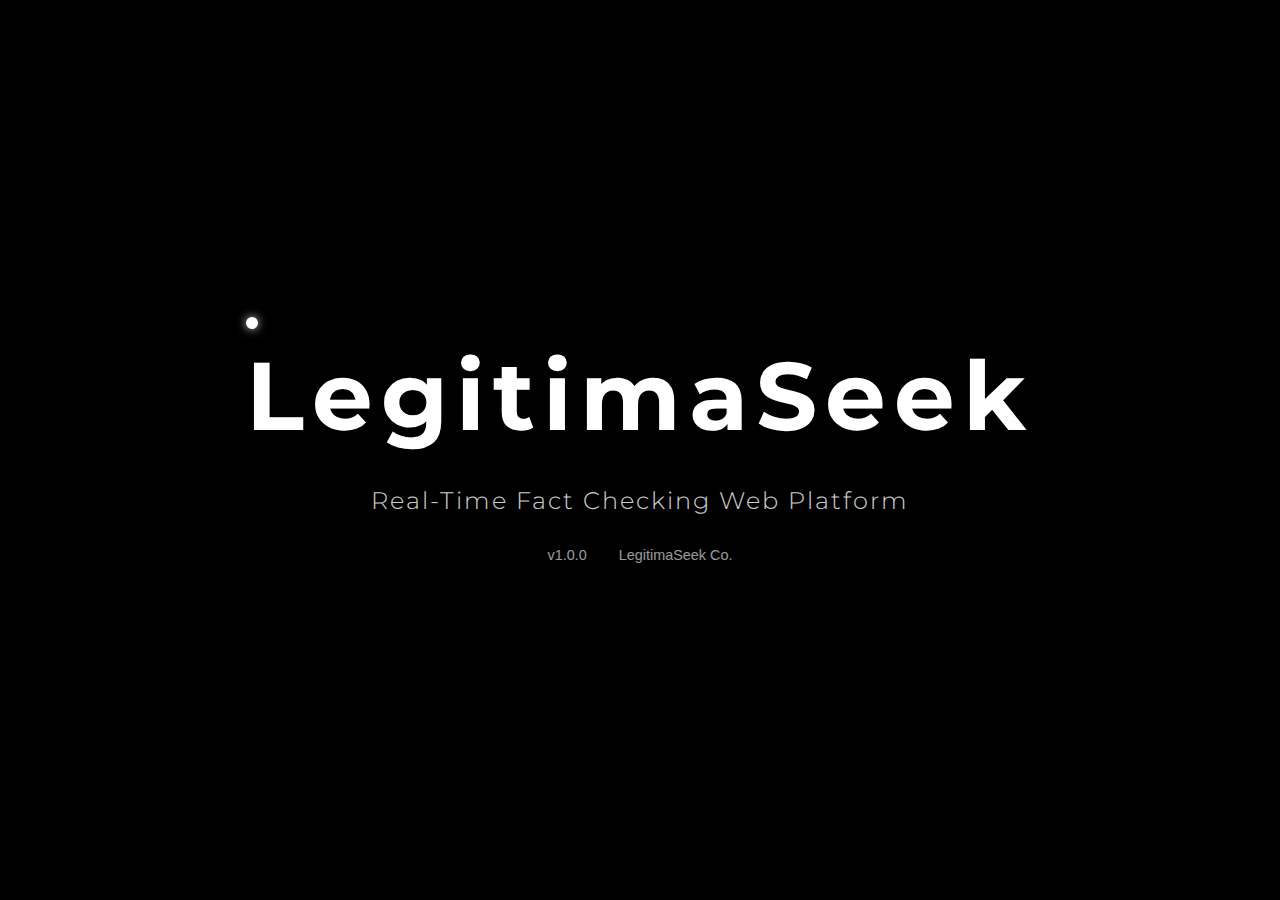
<file: index.html>
<!DOCTYPE html>
<html lang="en">
<head>
    <meta charset="UTF-8">
    <meta name="viewport" content="width=device-width, initial-scale=1.0, maximum-scale=1.0, user-scalable=no">
    <title>LegitimaSeek - Loading</title>
    <link rel="stylesheet" href="./css/loading-screen.css">
    <link rel="preconnect" href="https://fonts.googleapis.com">
    <link rel="preconnect" href="https://fonts.gstatic.com" crossorigin>
    <link href="https://fonts.googleapis.com/css2?family=Montserrat:wght@300;700&display=swap" rel="stylesheet">
    <meta name="google-site-verification" content="YOUR_VERIFICATION_CODE">
    <script async src="https://pagead2.googlesyndication.com/pagead/js/adsbygoogle.js?client=ca-pub-YOUR_PUBLISHER_ID" crossorigin="anonymous"></script>
    <script async src="https://pagead2.googlesyndication.com/pagead/js/adsbygoogle.js?client=ca-pub-4319521186601086" crossorigin="anonymous"></script>
    <meta name="google-adsense-account" content="ca-pub-4319521186601086">
</head>
<body>
    <div class="loading-container">
        <div class="content-wrapper">
            <div class="title-container">
                <h1 class="title">LegitimaSeek</h1>
                <div class="dot"></div>
            </div>
            <p class="description">Real-Time Fact Checking Web Platform</p>
            <div class="info">
                <span class="version">v1.0.0</span>
                <span class="company">LegitimaSeek Co.</span>
            </div>
        </div>
    </div>
    <script src="./js/loading-screen.js"></script>
</body>
</html>
</file>
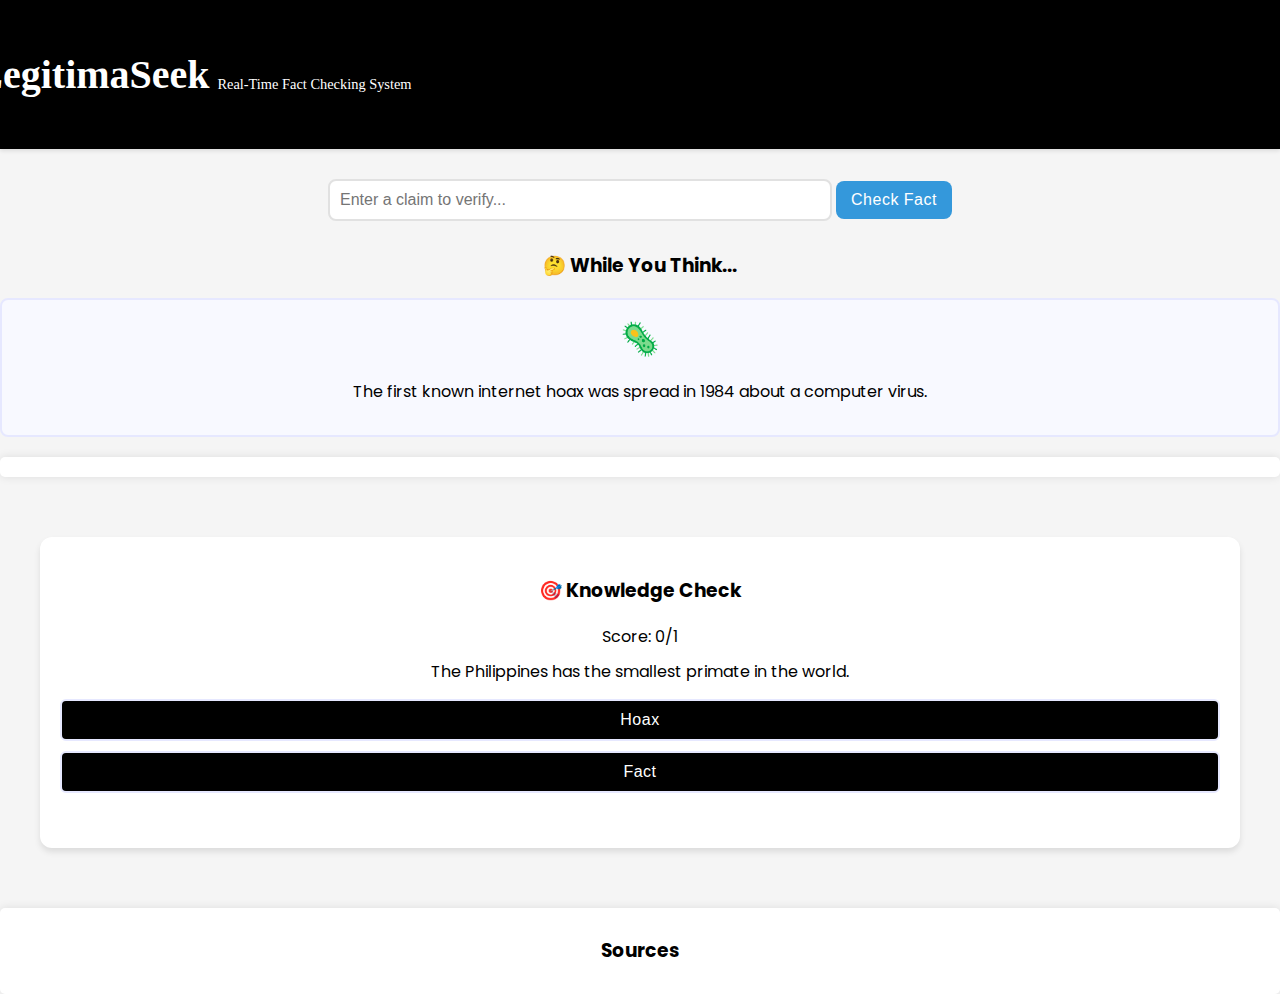
<file: app.html>
<!DOCTYPE html>
<html lang="en">
<head>
    <meta charset="UTF-8">
    <meta name="viewport" content="width=device-width, initial-scale=1.0, maximum-scale=1.0, user-scalable=no">
    <meta name="author" content="LegitimaSeek Team">
    <meta name="description" content="LegitimaSeek is a real-time fact-checking system that uses advanced AI algorithms to verify claims and provide reliable information.">
    <meta name="google-site-verification" content="YOUR_VERIFICATION_CODE">
    <meta name="google-adsense-account" content="ca-pub-4319521186601086">
    <title>LegitimaSeek - Fact Checking System</title>
    <link rel="stylesheet" href="./css/design.css">
    <script async src="https://pagead2.googlesyndication.com/pagead/js/adsbygoogle.js?client=ca-pub-YOUR_PUBLISHER_ID" crossorigin="anonymous"></script>
    <script async src="https://pagead2.googlesyndication.com/pagead/js/adsbygoogle.js?client=ca-pub-4319521186601086" crossorigin="anonymous"></script>
    <script async src="https://pagead2.googlesyndication.com/pagead/js/adsbygoogle.js?client=ca-pub-4319521186601086" crossorigin="anonymous"></script>
</head>
<body>
    <header>
        <h1>LegitimaSeek</h1>
        <p id="p1">Real-Time Fact Checking System</p>
    </header>
    
    <main>
        <form id="search-form" onsubmit="event.preventDefault(); searchFact(); return false;">
            <section class="search-box">
                <input type="text" id="query" placeholder="Enter a claim to verify...">
                <button type="button" onclick="searchFact()">Check Fact</button>
            </section>
        </form>

        <!-- Top Ad Container -->
        <div class="ad-container-horizontal">
            <ins class="adsbygoogle"
                 style="display:block"
                 data-ad-client="ca-pub-4319521186601086"
                 data-ad-slot="ADD_YOUR_AD_SLOT_HERE"
                 data-ad-format="auto"
                 data-full-width-responsive="true"></ins>
            <script>
                 (adsbygoogle = window.adsbygoogle || []).push({});
            </script>
        </div>

        <!-- Ad Container -->
        <div class="ad-container-horizontal">
            <ins class="adsbygoogle"
                 style="display:block"
                 data-ad-client="YOUR-CLIENT-ID"
                 data-ad-slot="YOUR-AD-SLOT"
                 data-ad-format="auto"
                 data-full-width-responsive="true"></ins>
            <script>
                 (adsbygoogle = window.adsbygoogle || []).push({});
            </script>
        </div>

        <section id="pre-search-trivia" class="initial-trivia-container">
            <h3>🤔 While You Think...</h3>
            <div id="initial-trivia-content"></div>
        </section>

        <section id="results" class="results-section"></section>
        
        <section id="chat-results" class="chat-section">
        </section>

        <section id="interactive-section" class="interactive-container">
            <div class="quiz-container">
                <h3>🎯 Knowledge Check</h3>
                <div id="quiz-content">
                    <div id="quiz-score" class="score-display"></div>
                    <div id="pre-search-quiz"></div>
                </div>
            </div>
        </section>

        <section id="sources" class="sources-section">
            <h3>Sources</h3>
            <ul id="sources-list"></ul>
        </section>

        <!-- Bottom Ad Container -->
        <div class="ad-container-horizontal">
            <ins class="adsbygoogle"
                 style="display:block"
                 data-ad-client="ca-pub-4319521186601086"
                 data-ad-slot="ADD_YOUR_AD_SLOT_HERE"
                 data-ad-format="auto"
                 data-full-width-responsive="true"></ins>
            <script>
                 (adsbygoogle = window.adsbygoogle || []).push({});
            </script>
        </div>
    </main>
    <script src="./js/functionability.js"></script>
</body>
</html>
</file>
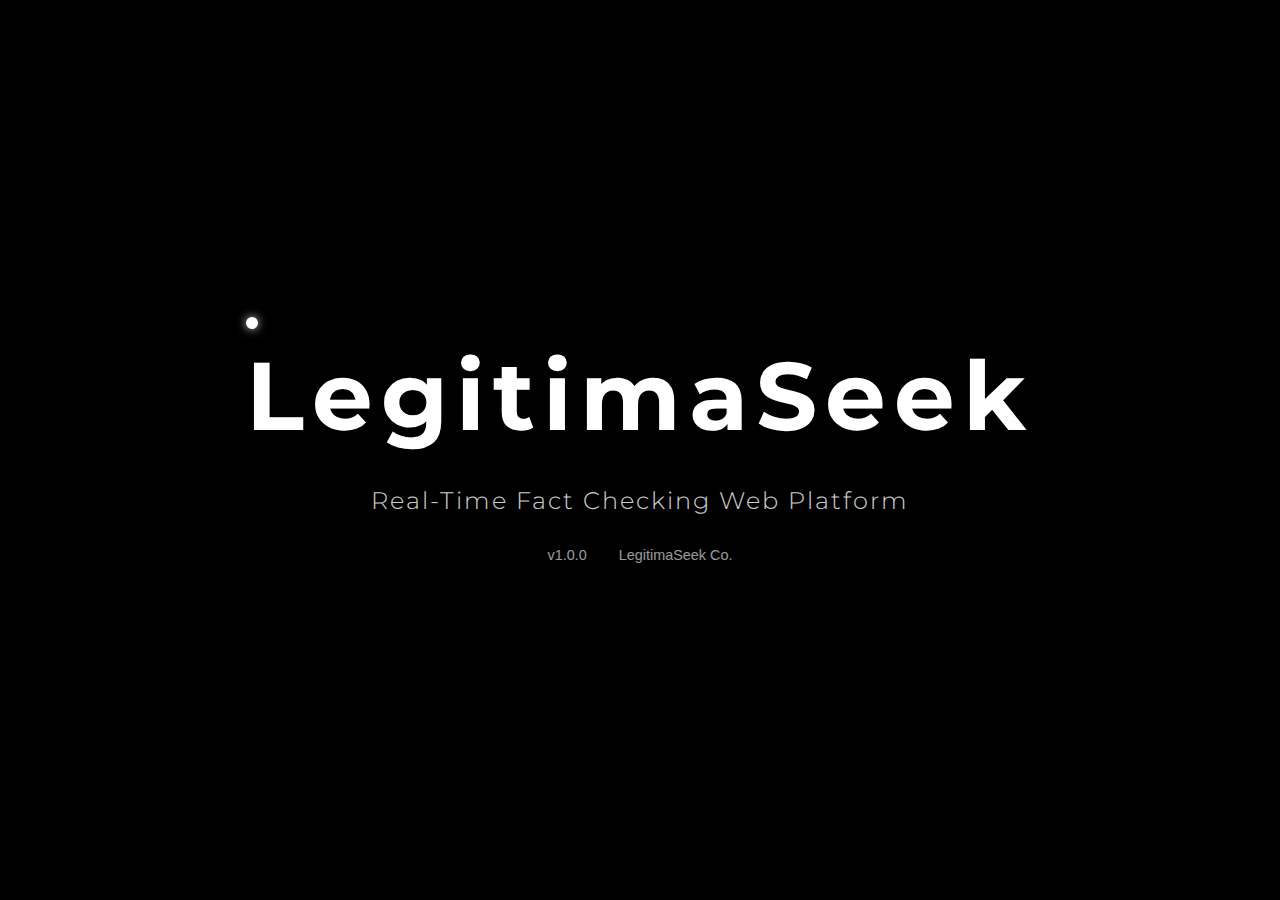
<file: loading-screen.html>
<!DOCTYPE html>
<html lang="en">
<head>
    <meta charset="UTF-8">
    <meta name="viewport" content="width=device-width, initial-scale=1.0">
    <title>LegitimaSeek - Loading</title>
    <link rel="stylesheet" href="loading-screen.css">
    <link rel="preconnect" href="https://fonts.googleapis.com">
    <link rel="preconnect" href="https://fonts.gstatic.com" crossorigin>
    <link href="https://fonts.googleapis.com/css2?family=Montserrat:wght@300;700&display=swap" rel="stylesheet">
</head>
<body>
    <div class="loading-container">
        <div class="content-wrapper">
            <div class="title-container">
                <h1 class="title">LegitimaSeek</h1>
                <div class="dot"></div>
            </div>
            <p class="description">Real-Time Fact Checking Web Platform</p>
            <div class="info">
                <span class="version">v1.0.0</span>
                <span class="company">LegitimaSeek Co.</span>
            </div>
        </div>
    </div>
    <script src="loading-screen.js"></script>
</body>
</html>
</file>
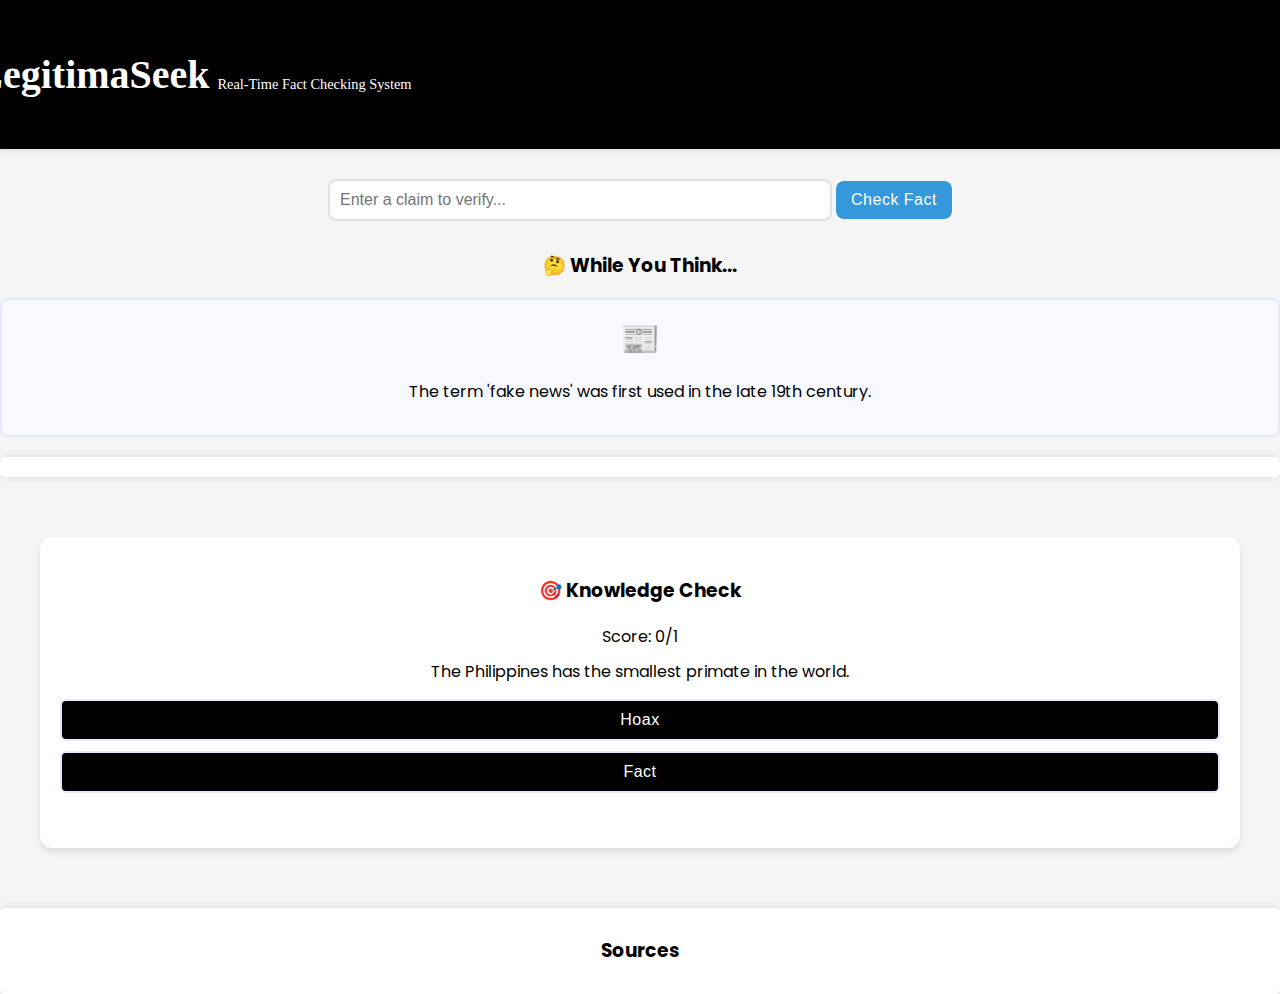
<file: main.html>
<!DOCTYPE html>
<html lang="en">
<head>
    <meta charset="UTF-8">
    <meta name="viewport" content="width=device-width, initial-scale=1.0">
    <meta name="author" content="LegitimaSeek Team">
    <meta name="description" content="LegitimaSeek is a real-time fact-checking system that uses advanced AI algorithms to verify claims and provide reliable information.">
    <title>LegitimaSeek - Fact Checking System</title>
    <link rel="stylesheet" href="./css/design.css">
</head>
<body>
    <header>
        <h1>LegitimaSeek</h1>
        <p id="p1">Real-Time Fact Checking System</p>
    </header>
    
    <main>
        <form id="search-form" onsubmit="event.preventDefault(); searchFact(); return false;">
            <section class="search-box">
                <input type="text" id="query" placeholder="Enter a claim to verify...">
                <button type="button" onclick="searchFact()">Check Fact</button>
            </section>
        </form>

        <section id="pre-search-trivia" class="initial-trivia-container">
            <h3>🤔 While You Think...</h3>
            <div id="initial-trivia-content"></div>
        </section>

        <section id="results" class="results-section"></section>
        
        <section id="chat-results" class="chat-section">
        </section>

        <section id="interactive-section" class="interactive-container">
            <div class="quiz-container">
                <h3>🎯 Knowledge Check</h3>
                <div id="quiz-content">
                    <div id="quiz-score" class="score-display"></div>
                    <div id="pre-search-quiz"></div>
                </div>
            </div>
        </section>

        <section id="sources" class="sources-section">
            <h3>Sources</h3>
            <ul id="sources-list"></ul>
        </section>
    </main>
    <script src="./js/functionability.js"></script>
</body>
</html>
</file>
<file: css/loading-screen.css>
body {
    margin: 0;
    padding: 0;
    background-color: #000;
    color: #fff;
    font-family: Arial, sans-serif;
    overflow: hidden;
}

.loading-container {
    height: 100vh;
    display: flex;
    justify-content: center;
    align-items: center;
    animation: fadeIn 1s ease-in;
}

.content-wrapper {
    text-align: center;
}

.title-container {
    position: relative;
    display: inline-block;
}

.title {
    font-size: 6rem;
    margin: 0;
    letter-spacing: 8px;
    font-family: 'Montserrat', sans-serif;
    font-weight: 700;
    color: #ffffff;
    position: relative;
}

.dot {
    position: absolute;
    width: 12px;
    height: 12px;
    background: #fff;
    border-radius: 50%;
    top: -20px;
    left: 0;
    box-shadow: 0 0 10px rgba(255,255,255,0.8);
    animation: jumpingDot 12s ease-in-out infinite;
}

.description {
    font-size: 1.5rem;
    margin: 2rem 0;
    opacity: 0.8;
    font-family: 'Montserrat', sans-serif;
    font-weight: 300;
    letter-spacing: 2px;
}

.loading-bar, .progress {
    display: none;
}

.info {
    display: flex;
    justify-content: center;
    gap: 2rem;
    font-size: 0.9rem;
    opacity: 0.6;
}

@keyframes jumpingDot {
    0% { top: -20px; left: 0; }  /* L */
    7% { top: -40px; left: 0; }
    8.33% { top: -20px; left: calc(100% / 11 * 1); }  /* E */
    
    15.33% { top: -40px; left: calc(100% / 11 * 1); }
    16.66% { top: -20px; left: calc(100% / 11 * 2); }  /* G */
    
    23.66% { top: -40px; left: calc(100% / 11 * 2); }
    24.99% { top: -20px; left: calc(100% / 11 * 3); }  /* I */
    
    31.99% { top: -40px; left: calc(100% / 11 * 3); }
    33.32% { top: -20px; left: calc(100% / 11 * 4); }  /* T */
    
    40.32% { top: -40px; left: calc(100% / 11 * 4); }
    41.65% { top: -20px; left: calc(100% / 11 * 5); }  /* I */
    
    48.65% { top: -40px; left: calc(100% / 11 * 5); }
    49.98% { top: -20px; left: calc(100% / 11 * 6); }  /* M */
    
    56.98% { top: -40px; left: calc(100% / 11 * 6); }
    58.31% { top: -20px; left: calc(100% / 11 * 7); }  /* A */
    
    65.31% { top: -40px; left: calc(100% / 11 * 7); }
    66.64% { top: -20px; left: calc(100% / 11 * 8); }  /* S */
    
    73.64% { top: -40px; left: calc(100% / 11 * 8); }
    74.97% { top: -20px; left: calc(100% / 11 * 9); }  /* E */
    
    81.97% { top: -40px; left: calc(100% / 11 * 9); }
    83.3% { top: -20px; left: calc(100% / 11 * 10); }  /* E */
    
    90.3% { top: -40px; left: calc(100% / 11 * 10); }
    91.63% { top: -20px; left: 100%; }  /* K */
    
    98.63% { top: -40px; left: 100%; }
    100% { top: -20px; left: 0; }  /* Back to start */
}

@keyframes fadeIn {
    from { opacity: 0; }
    to { opacity: 1; }
}

/* Mobile Responsiveness */
@media screen and (max-width: 768px) {
    .title {
        font-size: 3.5rem;
        letter-spacing: 4px;
    }

    .description {
        font-size: 1.2rem;
        margin: 1.5rem 0;
        padding: 0 20px;
    }

    .dot {
        width: 8px;
        height: 8px;
    }

    .info {
        gap: 1rem;
        font-size: 0.8rem;
    }
}

/* Small phones */
@media screen and (max-width: 480px) {
    .title {
        font-size: 2.8rem;
        letter-spacing: 3px;
    }

    .description {
        font-size: 1rem;
        margin: 1rem 0;
    }

    .info {
        flex-direction: column;
        gap: 0.5rem;
    }
}
</file>
<file: css/design.css>
@import url('https://fonts.googleapis.com/css2?family=Poppins:wght@400;500;600&display=swap');

body {
    font-family: 'Poppins', Arial, sans-serif;
    text-align: center;
    margin: 0;
    padding: 0;
    background-color: #f5f5f5;
}

header {
    background-color: black;
    color: white;
    font-family:'Times New Roman', Times, serif;
    padding: 1.5rem 0;
    box-shadow: 0 2px 4px rgba(0,0,0,0.1);
}

h1 { position: relative; display: inline-block; font-size: 2.5em; right: 35%; }
#p1 { position: relative; display: inline-block; font-size: 0.9em; right: 34.7%; bottom: -1px; }

.search-box { margin: 30px auto; max-width: 800px; animation: fadeInDown 0.5s ease; }

input {
    padding: 10px;
    width: 60%;
    font-size: 16px;
    border: 2px solid #e1e1e1;
    border-radius: 8px;
    transition: all 0.3s ease;
}

input:focus {
    outline: none;
    border-color: #3498db;
    box-shadow: 0 0 0 3px rgba(52, 152, 219, 0.1);
}

button {
    padding: 10px 15px;
    font-size: 16px;
    background-color: #3498db;
    color: white;
    border: none;
    cursor: pointer;
    border-radius: 8px;
    transition: all 0.3s ease;
    font-weight: 500;
    letter-spacing: 0.5px;
}

button:hover {
    transform: translateY(-2px);
    box-shadow: 0 4px 12px rgba(52, 152, 219, 0.2);
    background-color: #2980b9;
}

#results, #sources {
    margin-top: 20px;
    padding: 10px;
    background-color: white;
    border-radius: 5px;
    box-shadow: 0px 0px 10px rgba(0,0,0,0.1);
    animation: fadeIn 0.5s ease;
    transition: all 0.3s ease;
}

#sources-list {
    list-style-type: none;
    padding: 0;
}

#sources-list li {
    margin-bottom: 20px;
    padding: 15px;
    border-radius: 8px;
    background: gainsboro;
    box-shadow: 0 2px 4px rgba(0,0,0,0.1);
    transition: all 0.3s ease;
}

#sources-list li:hover {
    transform: translateY(-3px);
    box-shadow: 0 8px 16px rgba(0,0,0,0.1);
}

#sources-list li a {
    display: block;
    padding: 5px;
    color: #3498db;
    text-decoration: none;
}

#sources-list li a:hover {
    text-decoration: underline;
}

.source-description {
    font-style: italic;
    margin: 5px 0;
}

.source-preview {
    margin-top: 15px;
    border-radius: 8px;
    overflow: hidden;
    max-height: 300px;
    background: #000;
    transition: all 0.3s ease;
}

.source-preview iframe {
    width: 100%;
    height: 300px;
    border: none;
    transition: opacity 0.3s ease;
    opacity: 0;
    animation: fadeIn 0.5s ease forwards;
}

.source-preview.loaded iframe {
    opacity: 1;
}

.fact-summary-box {
    margin-top: 10px;
    padding: 12px;
    border-radius: 10px;
    font-size: 16px;
    font-weight: bold;
    background-color: #f5faff;
    border: 2px solid #0099cc;
    color: #003366;
    animation: scaleIn 0.3s ease;
    transition: all 0.3s ease;
}

.fact-summary {
    color: #007a33;
}

.hoax-summary {
    color: #cc0000;
}

.neutral-summary {
    color: #888888;
}

.preview-fallback {
    padding: 20px;
    background: #f8f9fa;
    border-radius: 8px;
    border: 1px solid #e9ecef;
}

.preview-title {
    font-weight: bold;
    margin: 10px 0;
}

.preview-desc {
    color: #666;
    font-size: 0.9em;
    margin: 10px 0;
}

.preview-link {
    display: inline-block;
    margin-top: 10px;
    padding: 8px 16px;
    background: #3498db;
    color: white;
    border-radius: 4px;
    text-decoration: none;
}

.preview-link:hover {
    background: #2980b9;
}

.article-card {
    padding: 20px;
    background: #fff;
    border: 1px solid #e0e0e0;
    border-radius: 8px;
    margin: 15px 0;
    box-shadow: 0 2px 4px rgba(0,0,0,0.05);
    transition: transform 0.2s ease;
}

.article-card:hover {
    transform: translateY(-2px);
    box-shadow: 0 4px 8px rgba(0,0,0,0.1);
}

.article-source {
    color: #666;
    font-size: 0.9em;
    margin-bottom: 10px;
}

.article-title {
    font-size: 1.2em;
    margin: 0 0 10px 0;
    color: #333;
}

.article-description {
    color: #555;
    line-height: 1.5;
    margin-bottom: 15px;
}

.article-footer {
    display: flex;
    justify-content: space-between;
    align-items: center;
    padding-top: 10px;
    border-top: 1px solid #eee;
}

.read-more {
    color: #2196F3;
    text-decoration: none;
    font-weight: 500;
    padding: 5px 10px;
    border-radius: 4px;
    background: rgba(33, 150, 243, 0.1);
}

.read-more:hover {
    background: rgba(33, 150, 243, 0.2);
}

.article-domain {
    color: #888;
    font-size: 0.9em;
}

.interactive-container {
    display: flex;
    gap: 20px;
    margin: 40px auto;
    max-width: 1200px;
    padding: 20px;
}

.trivia-section {
    margin: 20px auto;
    max-width: 800px;
}

.daily-trivia, .quiz-container {
    flex: 1;
    background: white;
    border-radius: 12px;
    padding: 20px;
    box-shadow: 0 4px 6px rgba(0,0,0,0.1);
    min-height: 200px;
}

.trivia-box {
    padding: 15px;
    background: #f8f9ff;
    border-radius: 8px;
    border: 2px solid #e6e8ff;
    margin-top: 10px;
}

.trivia-emoji {
    font-size: 2em;
    display: block;
    margin-bottom: 10px;
}

.quiz-container.hidden {
    display: none;
}

.quiz-question {
    margin-top: 10px;
}

.timer {
    font-size: 1.2em;
    color: #ff6b6b;
    margin: 10px 0;
}

.options {
    display: grid;
    gap: 10px;
    margin: 15px 0;
}

.quiz-option {
    padding: 10px;
    background: black;
    border: 2px solid #e6e8ff;
    border-radius: 6px;
    cursor: pointer;
    transition: all 0.3s ease;
    color: white;
}

.quiz-option:hover {
    background: white;
    color: black;
    transform: translateY(-2px);
    border-color: black;
}

.quiz-feedback {
    padding: 10px;
    margin-top: 10px;
    border-radius: 6px;
    text-align: center;
    animation: fadeIn 0.3s ease;
}

.quiz-feedback.correct { background: #d4edda; color: #155724; }
.quiz-feedback.incorrect { background: #f8d7da; color: #721c24; }

.score {
    font-size: 1.2em;
    font-weight: bold;
    color: #4a90e2;
    margin-top: 10px;
}

/* Added Animations */
@keyframes fadeIn {
    from { opacity: 0; }
    to { opacity: 1; }
}

@keyframes fadeInDown {
    from {
        opacity: 0;
        transform: translateY(-20px);
    }
    to {
        opacity: 1;
        transform: translateY(0);
    }
}

@keyframes scaleIn {
    from {
        opacity: 0;
        transform: scale(0.95);
    }
    to {
        opacity: 1;
        transform: scale(1);
    }
}
</file>
<file: loading-screen.css>
body {
    margin: 0;
    padding: 0;
    background-color: #000;
    color: #fff;
    font-family: Arial, sans-serif;
    overflow: hidden;
}

.loading-container {
    height: 100vh;
    display: flex;
    justify-content: center;
    align-items: center;
    animation: fadeIn 1s ease-in;
}

.content-wrapper {
    text-align: center;
}

.title-container {
    position: relative;
    display: inline-block;
}

.title {
    font-size: 6rem;
    margin: 0;
    letter-spacing: 8px;
    font-family: 'Montserrat', sans-serif;
    font-weight: 700;
    color: #ffffff;
    position: relative;
}

.dot {
    position: absolute;
    width: 12px;
    height: 12px;
    background: #fff;
    border-radius: 50%;
    top: -20px;
    left: 0;
    box-shadow: 0 0 10px rgba(255,255,255,0.8);
    animation: jumpingDot 12s ease-in-out infinite;
}

.description {
    font-size: 1.5rem;
    margin: 2rem 0;
    opacity: 0.8;
    font-family: 'Montserrat', sans-serif;
    font-weight: 300;
    letter-spacing: 2px;
}

.loading-bar, .progress {
    display: none;
}

.info {
    display: flex;
    justify-content: center;
    gap: 2rem;
    font-size: 0.9rem;
    opacity: 0.6;
}

@keyframes jumpingDot {
    0% { top: -20px; left: 0; }  /* L */
    7% { top: -40px; left: 0; }
    8.33% { top: -20px; left: calc(100% / 11 * 1); }  /* E */
    
    15.33% { top: -40px; left: calc(100% / 11 * 1); }
    16.66% { top: -20px; left: calc(100% / 11 * 2); }  /* G */
    
    23.66% { top: -40px; left: calc(100% / 11 * 2); }
    24.99% { top: -20px; left: calc(100% / 11 * 3); }  /* I */
    
    31.99% { top: -40px; left: calc(100% / 11 * 3); }
    33.32% { top: -20px; left: calc(100% / 11 * 4); }  /* T */
    
    40.32% { top: -40px; left: calc(100% / 11 * 4); }
    41.65% { top: -20px; left: calc(100% / 11 * 5); }  /* I */
    
    48.65% { top: -40px; left: calc(100% / 11 * 5); }
    49.98% { top: -20px; left: calc(100% / 11 * 6); }  /* M */
    
    56.98% { top: -40px; left: calc(100% / 11 * 6); }
    58.31% { top: -20px; left: calc(100% / 11 * 7); }  /* A */
    
    65.31% { top: -40px; left: calc(100% / 11 * 7); }
    66.64% { top: -20px; left: calc(100% / 11 * 8); }  /* S */
    
    73.64% { top: -40px; left: calc(100% / 11 * 8); }
    74.97% { top: -20px; left: calc(100% / 11 * 9); }  /* E */
    
    81.97% { top: -40px; left: calc(100% / 11 * 9); }
    83.3% { top: -20px; left: calc(100% / 11 * 10); }  /* E */
    
    90.3% { top: -40px; left: calc(100% / 11 * 10); }
    91.63% { top: -20px; left: 100%; }  /* K */
    
    98.63% { top: -40px; left: 100%; }
    100% { top: -20px; left: 0; }  /* Back to start */
}

@keyframes fadeIn {
    from { opacity: 0; }
    to { opacity: 1; }
}
</file>
